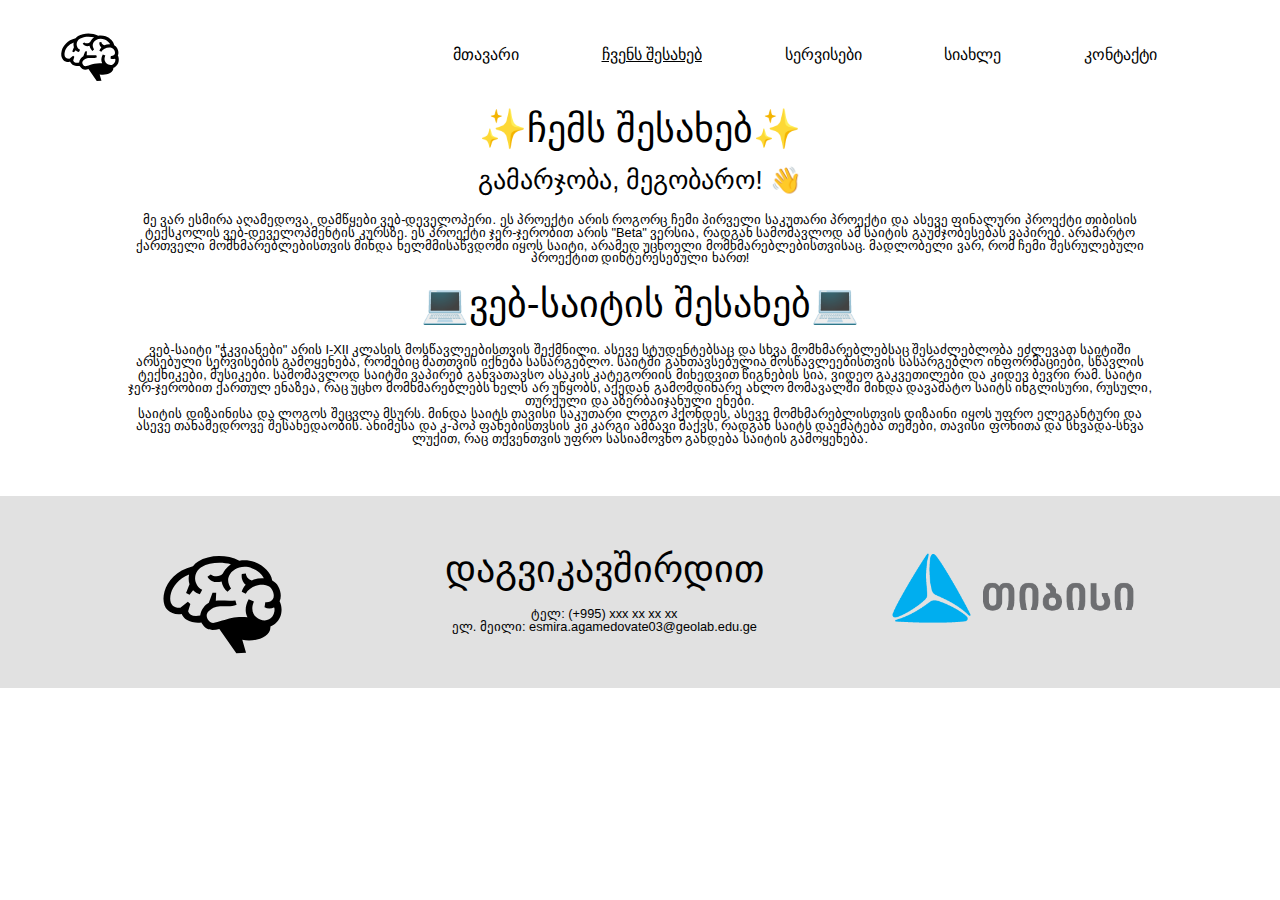
<file: page/aboutus.html>
<!DOCTYPE html>
<html lang="en">
  <head>
    <meta charset="UTF-8" />
    <meta name="viewport" content="width=device-width, initial-scale=1.0" />
    <link
      rel="stylesheet"
      href="https://cdnjs.cloudflare.com/ajax/libs/animate.css/4.1.1/animate.min.css"
    />
    <link rel="stylesheet" href="../css/reset.css" />
    <link rel="stylesheet" href="../css/aboutus.css" />
    <title>✨ჭკვიანები✨</title>
  </head>

  <body>
    <header>
      <!-- <section class="header"> -->
      <a href="../index.html">
        <img class="logo" src="../img/logo/logo1.svg" alt=""
      /></a>
      <nav class="header-text">
        <a href="../index.html">მთავარი</a>
        <a class="contact" href="aboutus.html">ჩვენს შესახებ</a>
        <a href="service.html">სერვისები</a>
        <a href="news.html">სიახლე</a>
        <a href="contact.html">კონტაქტი</a>
      </nav>
      <nav class="header-logo">
        <a href="../index.html"><img src="../img/logo/home.png" alt="" /></a>
        <a href="aboutus.html"
          ><img src="../img/logo/male-user.png" alt=""
        /></a>
        <a href="service.html"><img src="../img/logo/book.png" alt="" /></a>
        <a href="news.html"><img src="../img/logo/megaphone.png" alt="" /></a>
        <a href="contact.html"
          ><img src="../img/logo/contact-mail.png" alt=""
        /></a>
      </nav>

      <img class="burger-icon" src="../img/logo/burger-bar.png" alt="" />
      <!-- </section> -->
    </header>

    <main>
      <h1 class="h1 animate__animated animate__bounce">✨ჩემს შესახებ✨</h1>

      <p class="hello animate__animated animate__backInLeft">
        გამარჯობა, მეგობარო! 👋
      </p>
      <div class="animationp container animate__animated animate__backInLeft">
        <p>
          მე ვარ ესმირა აღამედოვა, დამწყები ვებ-დეველოპერი. ეს პროექტი არის
          როგორც ჩემი პირველი საკუთარი პროექტი და ასევე ფინალური პროექტი თიბისის
          ტექსკოლის ვებ-დეველოპმენტის კურსზე. ეს პროექტი ჯერ-ჯერობით არის "Beta"
          ვერსია, რადგან სამომავლოდ ამ საიტის გაუმჯობესებას ვაპირებ. არამარტო
          ქართველი მომხმარებლებისთვის მინდა ხელმმისაწვდომი იყოს საიტი, არამედ
          უცხოელი მომხმარებლებისთვისაც. მადლობელი ვარ, რომ ჩემი შესრულებული
          პროექტით დინტერესებული ხართ!
        </p>
      </div>

      <h1 class="web-page animate__animated animate__bounce">
        💻ვებ-საიტის შესახებ💻
      </h1>

      <div class="animationp container animate__animated animate__backInRight">
        <p>
          ვებ-საიტი "ჭკვიანები" არის I-XII კლასის მოსწავლეებისთვის შექმნილი.
          ასევე სტუდენტებსაც და სხვა მომხმარებლებსაც შესაძლებლობა ეძლევათ
          საიტიში არსებული სერვისების გამოყენება, რომებიც მათთვის იქნება
          სასარგებლო. საიტში განთავსებულია მოსწავლეებისთვის სასარგებლო
          ინფორმაციები, სწავლის ტექნიკები, მუსიკები. სამომავლოდ საიტში ვაპირებ
          განვათავსო ასაკის კატეგორიის მიხედვით წიგნების სია, ვიდეო გაკვეთილები
          და კიდევ ბევრი რამ. საიტი ჯერ-ჯერობით ქართულ ენაზეა, რაც უცხო
          მომხმარებლებს ხელს არ უწყობს, აქედან გამომდინარე ახლო მომავალში მინდა
          დავამატო საიტს ინგლისური, რუსული, თურქული და აზერბაიჯანული ენები.
        </p>

        <p>
          საიტის დიზაინისა და ლოგოს შეცვლა მსურს. მინდა საიტს თავისი საკუთარი
          ლოგო ჰქონდეს, ასევე მომხმარებლისთვის დიზაინი იყოს უფრო ელეგანტური და
          ასევე თანამედროვე შესახედაობის. ანიმესა და კ-პოპ ფანებისთვსის კი კარგი
          ამბავი მაქვს, რადგან საიტს დაემატება თემები, თავისი ფონითა და
          სხვადა-სხვა ლუქით, რაც თქვენთვის უფრო სასიამოვნო გახდება საიტის
          გამოყენება.
        </p>
      </div>
    </main>

    <footer>
      <img class="logo" src="../img/logo/logo1.svg" alt="" />
      <div id="contact">
        <h1>დაგვიკავშირდით</h1>
        <p>ტელ: &#40;+995&#41; xxx xx xx xx</p>
        <p>ელ. მეილი: esmira.agamedovate03@geolab.edu.ge</p>
      </div>
      <!-- <div class="container"> -->
      <!-- <div class="ras">
                <h2>საიტში რას შეცვლიდი/დაამატებდი?</h2>
                <form action="#" method="post">

                    <div class="form-group">
                        <label for="name">სახელი</label>
                        <input type="text" id="name" name="name" required>
                    </div>
                    <div class="form-group">
                        <label for="email">ელ. მეილი</label>
                        <input type="email" id="email" name="email" required>
                    </div>
            </div>
            <div>
                <div class="form-group">
                    <label for="note"></label>
                    <textarea id="note" name="note" required></textarea>
                </div>
                <input type="submit" value="გამოგვიგზავნე">
                </form>
            </div> -->
      <!-- </div> -->
      <a href="https://www.tbceducation.ge/"
        ><img class="logotbc" src="../img/logo/თიბისი.png" alt=""
      /></a>
    </footer>
  </body>
</html>
</file>
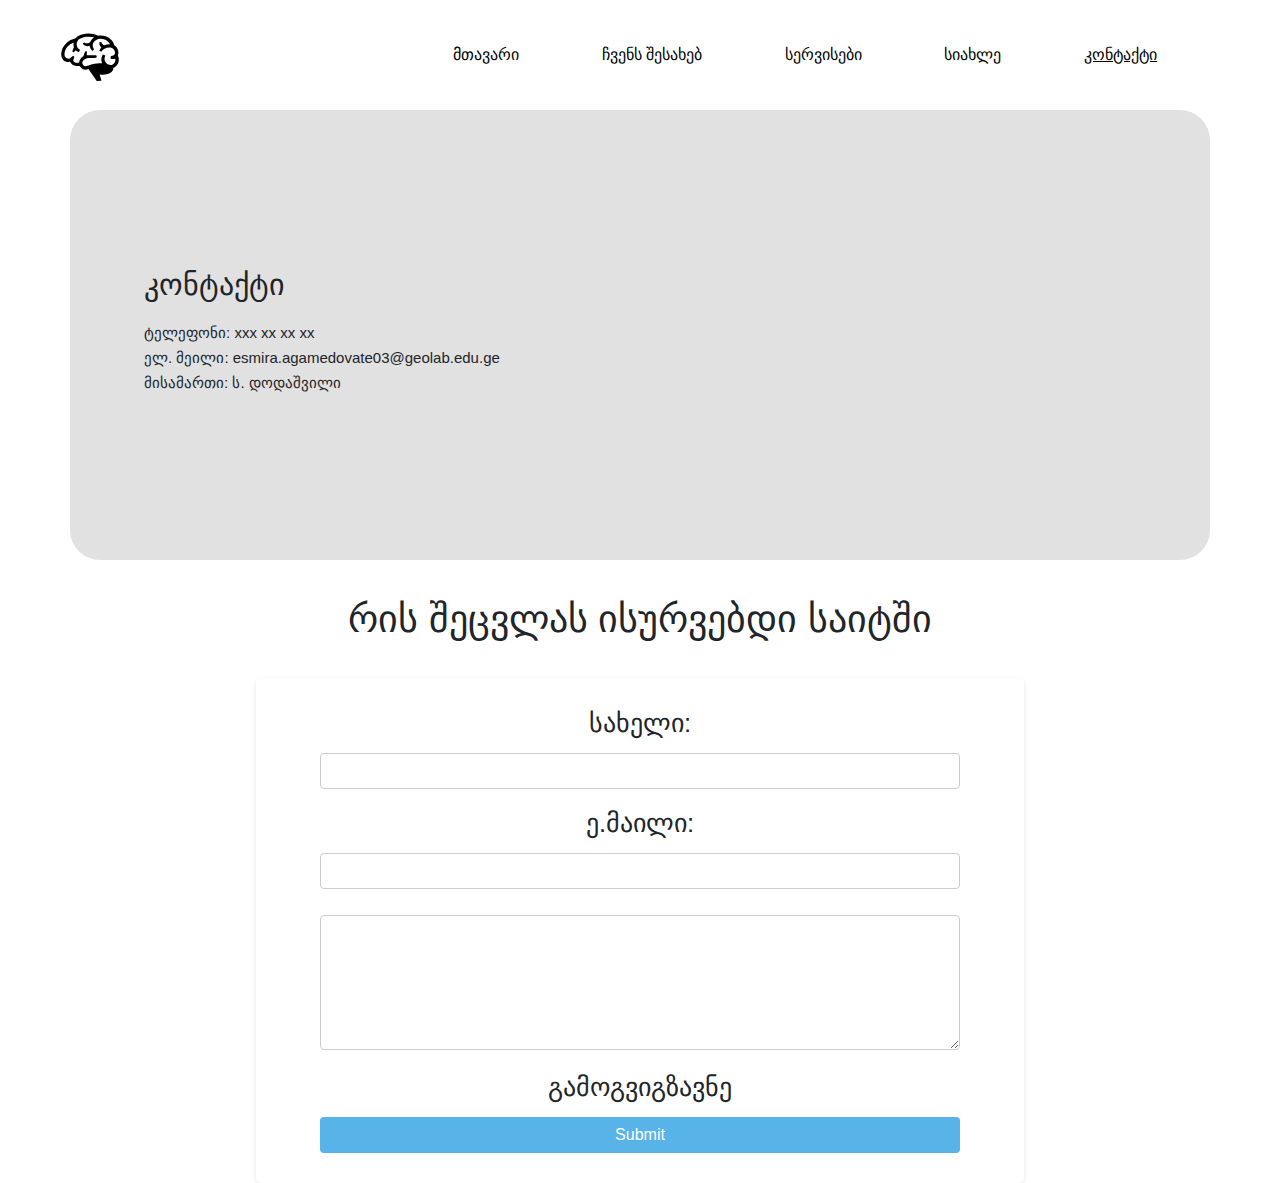
<file: page/contact.html>
<!DOCTYPE html>
<html lang="en">
  <head>
    <meta charset="UTF-8" />
    <meta name="viewport" content="width=device-width, initial-scale=1.0" />
    <link
      href="https://cdn.jsdelivr.net/npm/bootstrap@5.3.3/dist/css/bootstrap.min.css"
      rel="stylesheet"
      integrity="sha384-QWTKZyjpPEjISv5WaRU9OFeRpok6YctnYmDr5pNlyT2bRjXh0JMhjY6hW+ALEwIH"
      crossorigin="anonymous"
    />
    <link rel="stylesheet" href="../css/reset.css" />
    <link rel="stylesheet" href="../css/contact.css" />
    <title>✨ჭკვიანები✨</title>
  </head>

  <body>
    <script
      src="https://cdn.jsdelivr.net/npm/bootstrap@5.3.3/dist/js/bootstrap.bundle.min.js"
      integrity="sha384-YvpcrYf0tY3lHB60NNkmXc5s9fDVZLESaAA55NDzOxhy9GkcIdslK1eN7N6jIeHz"
      crossorigin="anonymous"
    ></script>
    <header>
      <!-- <section class="header"> -->
      <a href="../index.html">
        <img class="logo" src="../img/logo/logo1.svg" alt=""
      /></a>
      <nav class="header-text">
        <a href="../index.html">მთავარი</a>
        <a href="aboutus.html">ჩვენს შესახებ</a>
        <a href="service.html">სერვისები</a>
        <a href="news.html">სიახლე</a>
        <a class="contact" href="contact.html">კონტაქტი</a>
      </nav>
      <nav class="header-logo">
        <a href="../index.html"><img src="../img/logo/home.png" alt="" /></a>
        <a href="aboutus.html"
          ><img src="../img/logo/male-user.png" alt=""
        /></a>
        <a href="service.html"><img src="../img/logo/book.png" alt="" /></a>
        <a href="news.html"><img src="../img/logo/megaphone.png" alt="" /></a>
        <a href="contact.html"
          ><img src="../img/logo/contact-mail.png" alt=""
        /></a>
      </nav>

      <img class="burger-icon" src="../img/logo/burger-bar.png" alt="" />
      <!-- </section> -->
    </header>
    <main>
      <section class="container">
        <div>
          <h1>კონტაქტი</h1>
          <p>ტელეფონი: <span>xxx xx xx xx</span></p>
          <p>ელ. მეილი: <span>esmira.agamedovate03@geolab.edu.ge</span></p>
          <p>მისამართი: <span>ს. დოდაშვილი</span></p>
        </div>
        <div>
          <iframe
            src="https://www.google.com/maps/embed?pb=!1m18!1m12!1m3!1d2687.9504541069173!2d44.842487286116345!3d41.677741726442434!2m3!1f0!2f0!3f0!3m2!1i1024!2i768!4f13.1!3m3!1m2!1s0x40440c36f159ddfb%3A0x41ac4a8cdd553a92!2z4YOh4YOd4YOa4YOd4YOb4YOd4YOcIOGDk-GDneGDk-GDkOGDqOGDleGDmOGDmuGDmOGDoSDhg6Xhg6Phg6nhg5AsIFQnYmlsaXNp!5e0!3m2!1sen!2sge!4v1719318803671!5m2!1sen!2sge"
            width="600"
            height="450"
            style="border: 0"
            allowfullscreen=""
            loading="lazy"
            referrerpolicy="no-referrer-when-downgrade"
          ></iframe>
        </div>
      </section>

      <section class="change">
        <h2>რის შეცვლას ისურვებდი საიტში</h2>

        <form>
          <label for="name">სახელი:</label>
          <input type="text" id="name" name="name" />

          <label for="email">ე.მაილი:</label>
          <input type="email" id="email" name="email" />

          <label for="message"></label>
          <textarea id="message" name="message"></textarea>

          <label for="submit">გამოგვიგზავნე</label>
          <input type="submit" id="submit" value="Submit" />
        </form>
      </section>
    </main>
  </body>
</html>
</file>
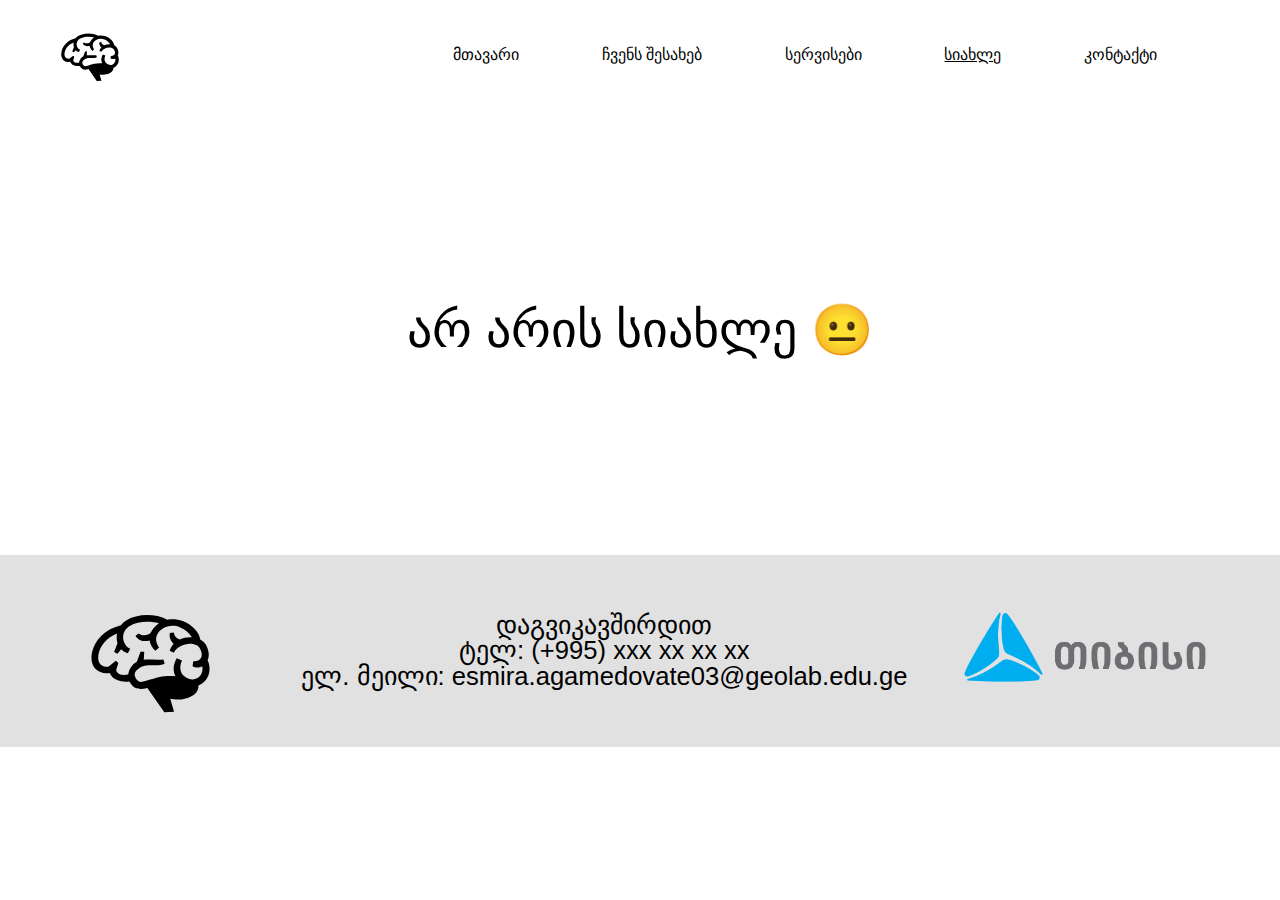
<file: page/news.html>
<!DOCTYPE html>
<html lang="en">
  <head>
    <meta charset="UTF-8" />
    <meta name="viewport" content="width=device-width, initial-scale=1.0" />
    <link
      rel="stylesheet"
      href="https://cdnjs.cloudflare.com/ajax/libs/animate.css/4.1.1/animate.min.css"
    />
    <link rel="stylesheet" href="../css/reset.css" />
    <link rel="stylesheet" href="../css/news.css" />
    <title>✨ჭკვიანები✨</title>
  </head>

  <body>
    <header>
      <!-- <section class="header"> -->
      <a href="../index.html">
        <img class="logo" src="../img/logo/logo1.svg" alt=""
      /></a>
      <nav class="header-text">
        <a href="../index.html">მთავარი</a>
        <a href="aboutus.html">ჩვენს შესახებ</a>
        <a href="service.html">სერვისები</a>
        <a class="contact" href="news.html">სიახლე</a>
        <a href="contact.html">კონტაქტი</a>
      </nav>
      <nav class="header-logo">
        <a href="../index.html"><img src="../img/logo/home.png" alt="" /></a>
        <a href="aboutus.html"
          ><img src="../img/logo/male-user.png" alt=""
        /></a>
        <a href="service.html"><img src="../img/logo/book.png" alt="" /></a>
        <a href="news.html"><img src="../img/logo/megaphone.png" alt="" /></a>
        <a href="contact.html"
          ><img src="../img/logo/contact-mail.png" alt=""
        /></a>
      </nav>

      <img class="burger-icon" src="../img/logo/burger-bar.png" alt="" />
      <!-- </section> -->
    </header>
    <main>
      <h1 class="h1 animate__animated animate__jackInTheBox animate__infinite">
        არ არის სიახლე 😐
      </h1>
    </main>

    <footer>
      <img class="logo" src="../img/logo/logo1.svg" alt="" />
      <div id="contact">
        <h1>დაგვიკავშირდით</h1>
        <p>ტელ: &#40;+995&#41; xxx xx xx xx</p>
        <p>ელ. მეილი: esmira.agamedovate03@geolab.edu.ge</p>
      </div>
      <!-- <div class="container"> -->
      <!-- <div class="ras">
                <h2>საიტში რას შეცვლიდი/დაამატებდი?</h2>
                <form action="#" method="post">

                    <div class="form-group">
                        <label for="name">სახელი</label>
                        <input type="text" id="name" name="name" required>
                    </div>
                    <div class="form-group">
                        <label for="email">ელ. მეილი</label>
                        <input type="email" id="email" name="email" required>
                    </div>
            </div>
            <div>
                <div class="form-group">
                    <label for="note"></label>
                    <textarea id="note" name="note" required></textarea>
                </div>
                <input type="submit" value="გამოგვიგზავნე">
                </form>
            </div> -->
      <!-- </div> -->
      <a href="https://www.tbceducation.ge/"
        ><img class="logotbc" src="../img/logo/თიბისი.png" alt=""
      /></a>
    </footer>
  </body>
</html>
</file>
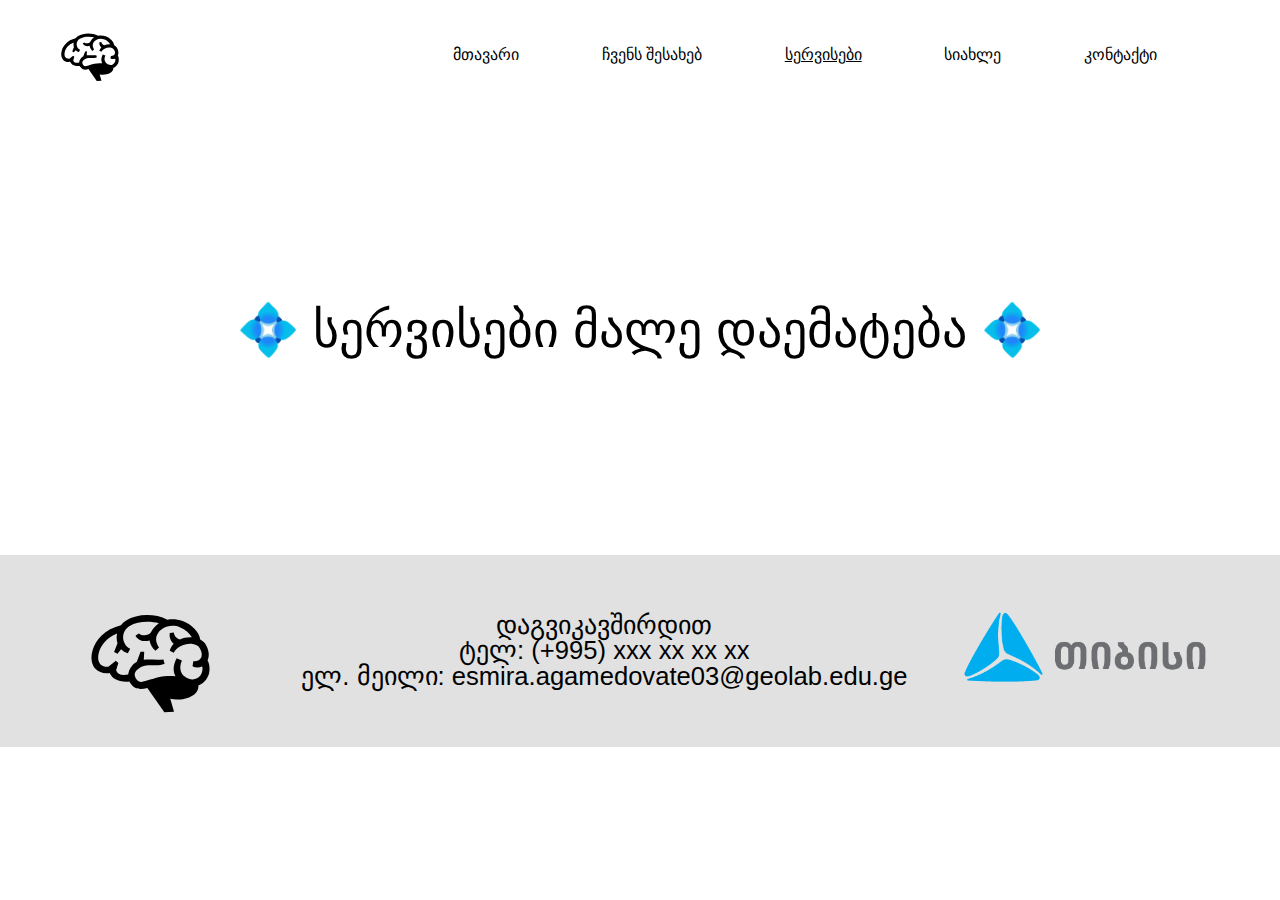
<file: page/service.html>
<!DOCTYPE html>
<html lang="en">
  <head>
    <meta charset="UTF-8" />
    <meta name="viewport" content="width=device-width, initial-scale=1.0" />
    <link
      rel="stylesheet"
      href="https://cdnjs.cloudflare.com/ajax/libs/animate.css/4.1.1/animate.min.css"
    />
    <link rel="stylesheet" href="../css/reset.css" />
    <link rel="stylesheet" href="../css/news.css" />
    <title>✨ჭკვიანები✨</title>
  </head>

  <body>
    <header>
      <!-- <section class="header"> -->
      <a href="../index.html">
        <img class="logo" src="../img/logo/logo1.svg" alt=""
      /></a>
      <nav class="header-text">
        <a href="../index.html">მთავარი</a>
        <a href="aboutus.html">ჩვენს შესახებ</a>
        <a class="contact" href="service.html">სერვისები</a>
        <a href="news.html">სიახლე</a>
        <a href="contact.html">კონტაქტი</a>
      </nav>
      <nav class="header-logo">
        <a href="../index.html"><img src="../img/logo/home.png" alt="" /></a>
        <a href="aboutus.html"
          ><img src="../img/logo/male-user.png" alt=""
        /></a>
        <a href="service.html"><img src="../img/logo/book.png" alt="" /></a>
        <a href="news.html"><img src="../img/logo/megaphone.png" alt="" /></a>
        <a href="contact.html"
          ><img src="../img/logo/contact-mail.png" alt=""
        /></a>
      </nav>

      <img class="burger-icon" src="../img/logo/burger-bar.png" alt="" />
      <!-- </section> -->
    </header>
    <main>
      <h1 class="h1 animate__animated animate__jackInTheBox animate__infinite">
        💠 სერვისები მალე დაემატება 💠
      </h1>
    </main>

    <footer>
      <img class="logo" src="../img/logo/logo1.svg" alt="" />
      <div id="contact">
        <h1>დაგვიკავშირდით</h1>
        <p>ტელ: &#40;+995&#41; xxx xx xx xx</p>
        <p>ელ. მეილი: esmira.agamedovate03@geolab.edu.ge</p>
      </div>
      <!-- <div class="container"> -->
      <!-- <div class="ras">
                <h2>საიტში რას შეცვლიდი/დაამატებდი?</h2>
                <form action="#" method="post">

                    <div class="form-group">
                        <label for="name">სახელი</label>
                        <input type="text" id="name" name="name" required>
                    </div>
                    <div class="form-group">
                        <label for="email">ელ. მეილი</label>
                        <input type="email" id="email" name="email" required>
                    </div>
            </div>
            <div>
                <div class="form-group">
                    <label for="note"></label>
                    <textarea id="note" name="note" required></textarea>
                </div>
                <input type="submit" value="გამოგვიგზავნე">
                </form>
            </div> -->
      <!-- </div> -->
      <a href="https://www.tbceducation.ge/"
        ><img class="logotbc" src="../img/logo/თიბისი.png" alt=""
      /></a>
    </footer>
  </body>
</html>
</file>
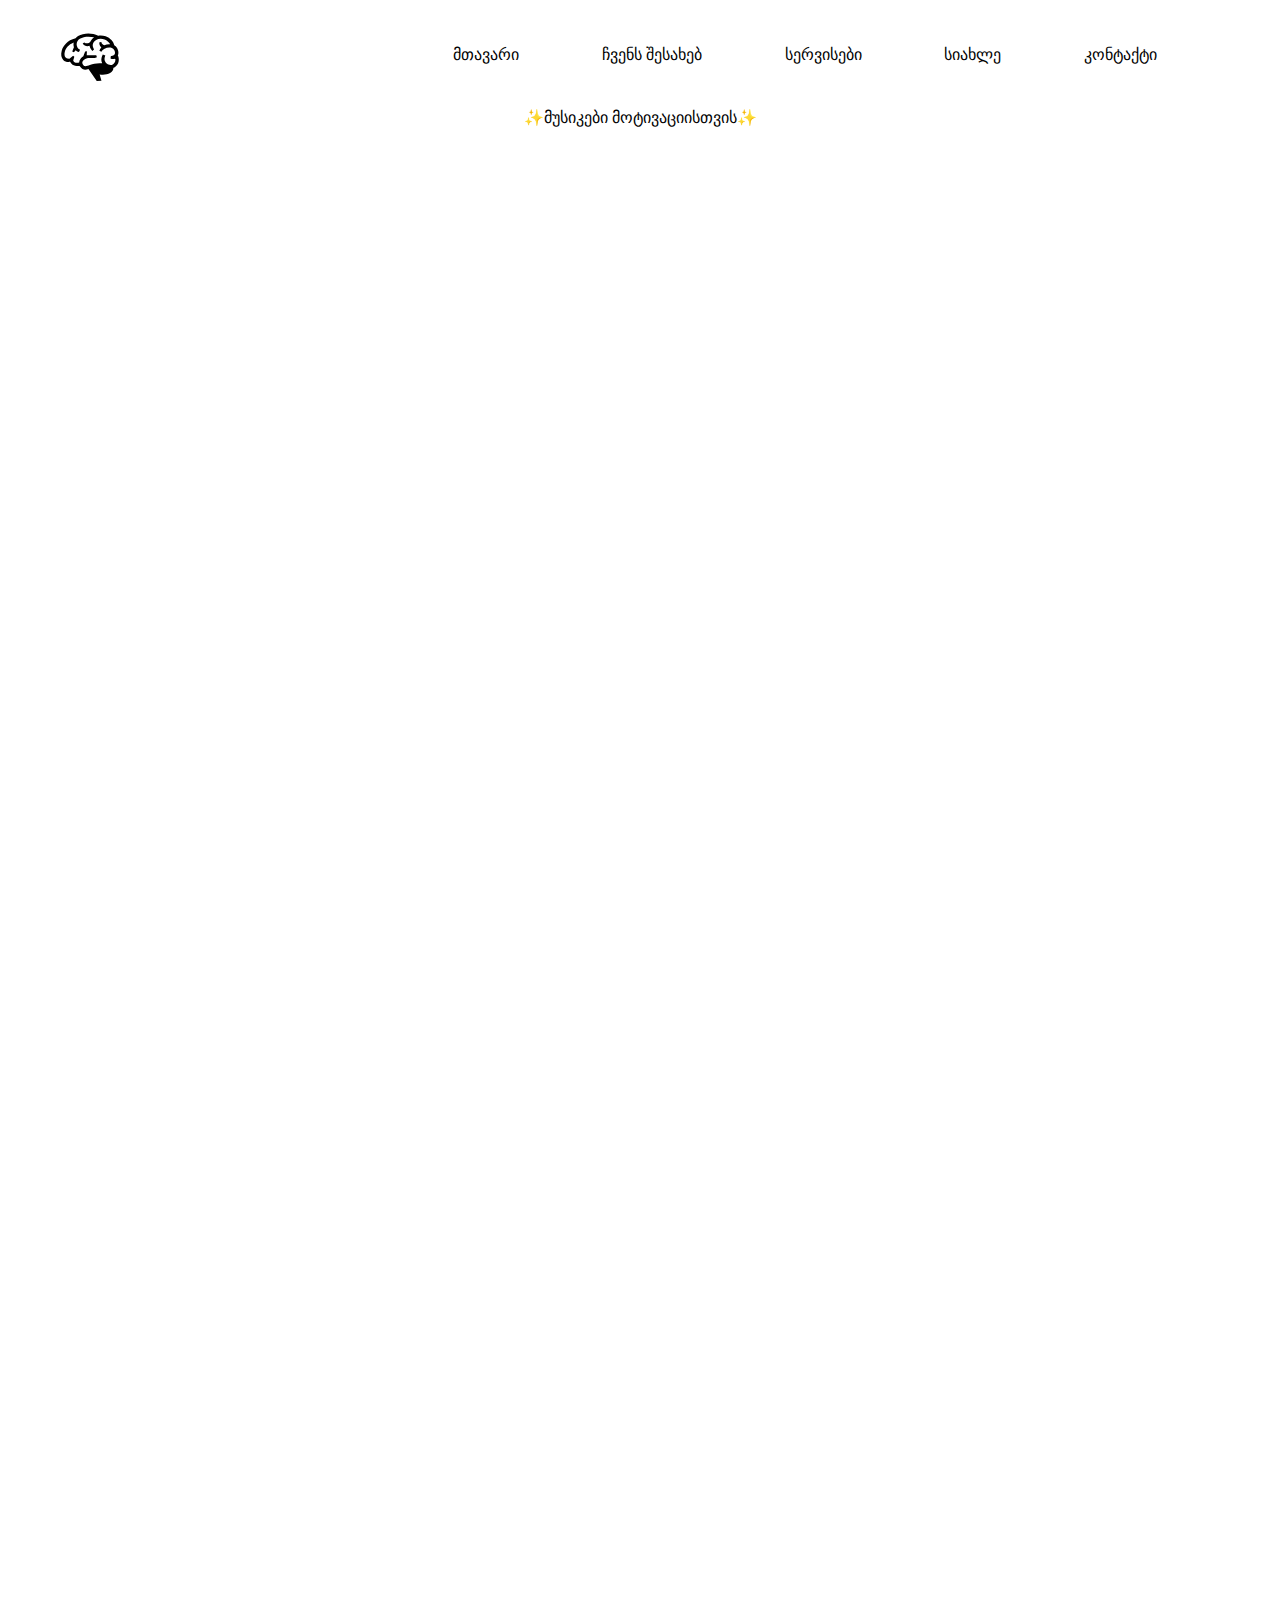
<file: page/more-pages/playlists.html>
<!DOCTYPE html>
<html lang="en">
  <head>
    <meta charset="UTF-8" />
    <meta name="viewport" content="width=device-width, initial-scale=1.0" />
    <link rel="stylesheet" href="../../css/reset.css" />
    <link rel="stylesheet" href="../../css/playlist.css" />
    <title>მუსიკები🎧</title>
  </head>
  <body>
    <header>
      <!-- <section class="header"> -->
      <a href="../../index.html">
        <img class="logo" src="../../img/logo/logo1.svg" alt=""
      /></a>
      <nav class="header-text">
        <a href="../../index.html">მთავარი</a>
        <a href="../aboutus.html">ჩვენს შესახებ</a>
        <a href="../service.html">სერვისები</a>
        <a href="../news.html">სიახლე</a>
        <a href="../contact.html">კონტაქტი</a>
      </nav>
      <nav class="header-logo">
        <a href="../../index.html"
          ><img src="../../img/logo/home.png" alt=""
        /></a>
        <a href="../aboutus.html"
          ><img src="../../img/logo/male-user.png" alt=""
        /></a>
        <a href="../service.html"
          ><img src="../../img/logo/book.png" alt=""
        /></a>
        <a href="../news.html"
          ><img src="../../img/logo/megaphone.png" alt=""
        /></a>
        <a href="../contact.html"
          ><img src="../../img/logo/contact-mail.png" alt=""
        /></a>
      </nav>

      <img class="burger-icon" src="../../img/logo/burger-bar.png" alt="" />
      <!-- </section> -->
    </header>

    <main>
      <h1>✨მუსიკები მოტივაციისთვის✨</h1>

      <div class="playlist">
        <iframe
          style="border-radius: 12px"
          src="https://open.spotify.com/embed/playlist/37i9dQZF1DX3SiCzCxMDOH?utm_source=generator"
          width="100%"
          height="300px"
          frameborder="0"
          allowfullscreen=""
          allow="autoplay; clipboard-write; encrypted-media; fullscreen; picture-in-picture"
          loading="lazy"
        ></iframe>
        <iframe
          style="border-radius: 12px"
          src="https://open.spotify.com/embed/playlist/37i9dQZF1EIgbdI1vFruyg?utm_source=generator"
          width="100%"
          height="300px"
          frameborder="0"
          allowfullscreen=""
          allow="autoplay; clipboard-write; encrypted-media; fullscreen; picture-in-picture"
          loading="lazy"
        ></iframe>
        <iframe
          style="border-radius: 12px"
          src="https://open.spotify.com/embed/playlist/1sJpG21DWugztR91E9fZgY?utm_source=generator"
          width="100%"
          height="300px"
          frameborder="0"
          allowfullscreen=""
          allow="autoplay; clipboard-write; encrypted-media; fullscreen; picture-in-picture"
          loading="lazy"
        ></iframe>
        <iframe
          style="border-radius: 12px"
          src="https://open.spotify.com/embed/playlist/1BFJg9NPEGJ35KhcnC7NUJ?utm_source=generator"
          width="100%"
          height="300px"
          frameborder="0"
          allowfullscreen=""
          allow="autoplay; clipboard-write; encrypted-media; fullscreen; picture-in-picture"
          loading="lazy"
        ></iframe>
        <iframe
          style="border-radius: 12px"
          src="https://open.spotify.com/embed/playlist/37i9dQZF1EIgGx3dEfq83p?utm_source=generator"
          width="100%"
          height="300px"
          frameborder="0"
          allowfullscreen=""
          allow="autoplay; clipboard-write; encrypted-media; fullscreen; picture-in-picture"
          loading="lazy"
        ></iframe>
      </div>
    </main>
  </body>
</html>
</file>
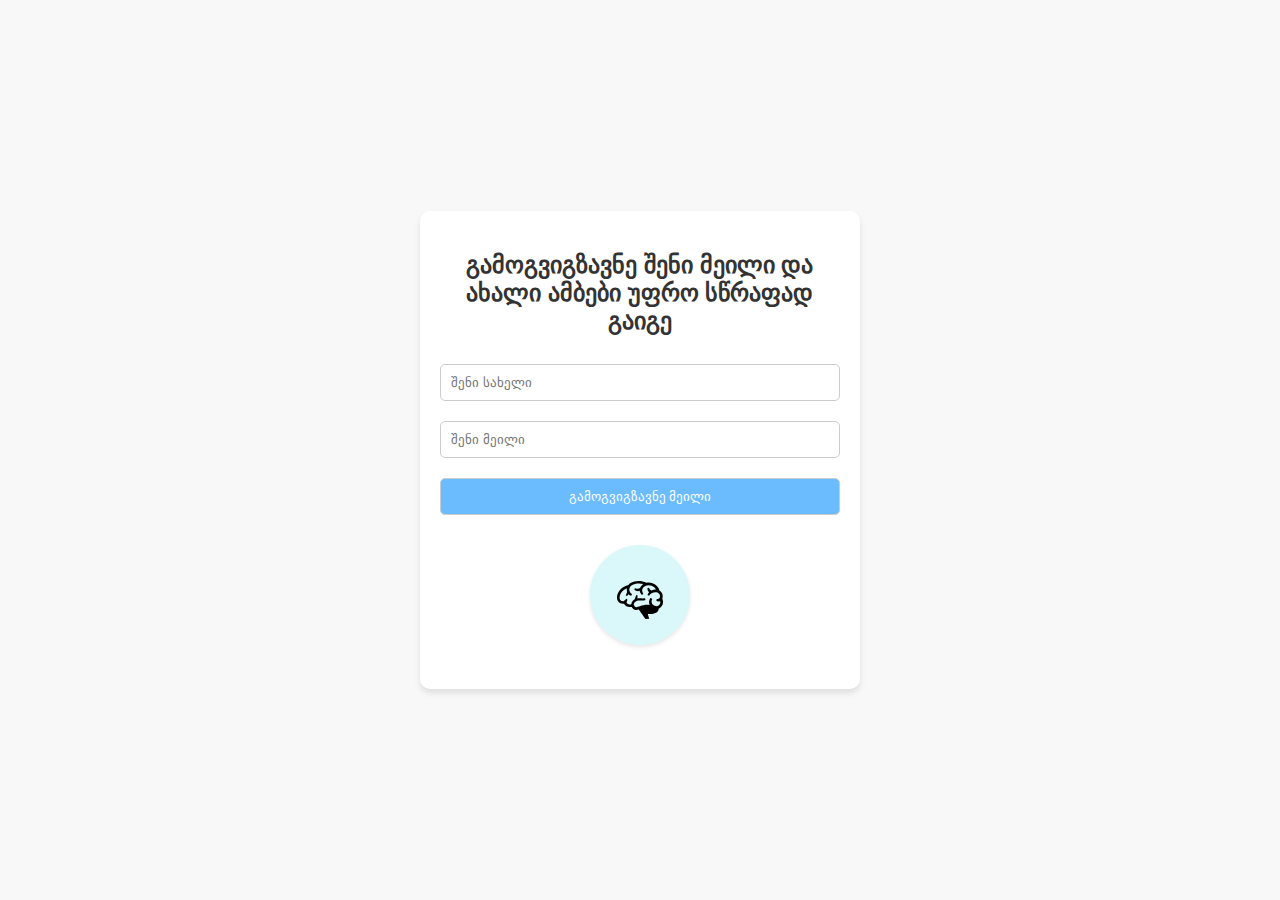
<file: page/more-pages/submit.html>
<!DOCTYPE html>
<html lang="en">
  <head>
    <meta charset="UTF-8" />
    <meta name="viewport" content="width=device-width, initial-scale=1.0" />
    <title>✨გაიგე მეტი✨</title>
    <style>
      body {
        font-family: "Nunito", sans-serif;
        background-color: #f8f8f8;
        margin: 0;
        padding: 0;
        display: flex;
        justify-content: center;
        align-items: center;
        height: 100vh;
      }

      .form-container {
        background-color: #fff;
        padding: 20px;
        border-radius: 10px;
        box-shadow: 0 4px 6px rgba(0, 0, 0, 0.1);
        max-width: 400px;
        width: 100%;
        margin: 10px;
      }

      h2 {
        text-align: center;
        color: #333;
      }

      input[type="text"],
      input[type="email"],
      input[type="submit"] {
        width: 100%;
        padding: 10px;
        margin: 10px 0;
        box-sizing: border-box;
        border: 1px solid #ccc;
        border-radius: 5px;
      }

      input[type="submit"] {
        background-color: #6bbcff;
        color: white;
        cursor: pointer;
        transition: background-color 0.3s;
      }

      input[type="submit"]:hover {
        background-color: #57b3e8;
      }

      .decoration {
        text-align: center;
        margin: 20px 0;
      }

      .decoration img {
        width: 80px;
        height: 80px;
        border-radius: 50%;
        background-color: #daf8f9;
        padding: 10px;
        box-shadow: 0 2px 4px rgba(0, 0, 0, 0.1);
      }
    </style>
  </head>

  <body>
    <div class="form-container">
      <h2>გამოგვიგზავნე შენი მეილი და ახალი ამბები უფრო სწრაფად გაიგე</h2>
      <form action="../../index.html">
        <input
          type="text"
          name="name"
          placeholder="შენი სახელი"
          required
        /><br />
        <input
          type="email"
          name="email"
          placeholder="შენი მეილი"
          required
        /><br />
        <input type="submit" value="გამოგვიგზავნე მეილი" />
      </form>
      <div class="decoration">
        <img src="../../img/logo/logo1.svg" alt="Cute Decoration" />
      </div>
    </div>
  </body>
</html>
</file>
<file: css/aboutus.css>
/*
* Prefixed by https://autoprefixer.github.io
* PostCSS: v8.4.14,
* Autoprefixer: v10.4.7
* Browsers: last 4 version
*/

@import url("//cdn.web-fonts.ge/fonts/bpg-banner/css/bpg-banner.min.css");
@import url("//cdn.web-fonts.ge/fonts/bpg-nino-elite-exp-caps/css/bpg-nino-elite-exp-caps.min.css");
@import url("//cdn.web-fonts.ge/fonts/bpg-mikheil-stefane/css/bpg-mikheil-stefane.min.css");
@import url("//cdn.web-fonts.ge/fonts/alk-rounded-mtav-med/css/alk-rounded-mtav-med.min.css");
@import url("//cdn.web-fonts.ge/fonts/alk-life/css/alk-life.min.css");


* {
    margin: 0;
    padding: 0;
    font-family: 'Poppins', sans-serif;
    -webkit-box-sizing: border-box;
    box-sizing: border-box;
}

/* HEADER */

header {

    height: 100px;
    display: -webkit-box;
    display: -ms-flexbox;
    display: flex;
    -webkit-box-align: center;
    -ms-flex-align: center;
    align-items: center;
    margin: 5px 40px;
}

header nav {
    display: -webkit-box;
    display: -ms-flexbox;
    display: flex;
    font-family: "BPG Banner", sans-serif;
    -webkit-box-flex: 5;
    -ms-flex: 5;
    flex: 5;
    -webkit-box-pack: space-evenly;
    -ms-flex-pack: space-evenly;
    justify-content: space-evenly;
}

.contact {
    text-decoration: underline;
}

.header-text a:hover {
    text-shadow: 0px 0px 21px rgba(66, 68, 90, 1);
    text-decoration: none;
}

.logo {
    /* height: 100px; */
    width: 100px;
    margin-bottom: 5px;
    margin-right: 230px;
    -webkit-box-flex: 1;
    -ms-flex: 1;
    flex: 1;
}

@media (min-width: 920px) {
    .header-logo {
        display: none;
    }
}

@media (max-width: 920px) {
    .header-text {
        display: none;
    }
}

@media (min-width: 660px) {
    .burger-icon {
        display: none;
    }


}

.burger-icon {
    width: 40px;
}


@media (max-width: 660px) {
    .header-logo {
        display: none;
    }

    header {
        -webkit-box-pack: justify;
        -ms-flex-pack: justify;
        justify-content: space-between;
    }

    .logo {
        margin-right: 1px;
    }
}

.header-logo img {
    width: 30px;

}

/* main */

main {
    display: -webkit-box;
    display: -ms-flexbox;
    display: flex;
    -webkit-box-orient: vertical;
    -webkit-box-direction: normal;
    -ms-flex-direction: column;
    flex-direction: column;
    -webkit-box-align: center;
    -ms-flex-align: center;
    align-items: center;
}

.container {
    width: 80%;
}

h1 {
    font-family: "BPG Banner", sans-serif;
    font-size: 3vw;
    margin-bottom: 20px;
    text-align: center;
}

.hello {
    font-family: "BPG Banner", sans-serif;
    font-size: 2vw;
    margin-bottom: 20px;
}

.web-page {
    margin-top: 20px;
}

p {
    font-family: "BPG Banner", sans-serif;
    font-size: 1vw;
    text-align: center;
}


/* footer */

footer {
    /* width: 100%; */
    height: 15vw;
    background-color: rgba(0, 0, 0, 0.116);
    margin-top: 50px;
    /* border-radius: 40px 40px 0px 0px; */
    display: -webkit-box;
    display: -ms-flexbox;
    display: flex;
    -webkit-box-align: center;
    -ms-flex-align: center;
    align-items: center;
    -webkit-box-pack: space-evenly;
    -ms-flex-pack: space-evenly;
    justify-content: space-evenly;
}

#logo {
    display: -webkit-box;
    display: -ms-flexbox;
    display: flex;
    -webkit-box-orient: vertical;
    -webkit-box-direction: normal;
    -ms-flex-direction: column;
    flex-direction: column;
    -webkit-box-align: center;
    -ms-flex-align: center;
    align-items: center;
}

footer .logo {
    /* height: 30vh; */
    width: 16vw;
    margin: 0px;
    -webkit-box-flex: 0;
    -ms-flex: 0;
    flex: 0;

}

footer .logotbc {
    /* height: 100px; */
    width: 20vw;
    /* margin-left: 40px; */
    margin-right: 20px;
}

#contact {
    font-size: 2vw;
    font-weight: 400;
    font-family: "BPG Banner", sans-serif;
}



/* animation */
.h1 {
    -webkit-animation: bounce 2s;
    animation: bounce 2s;

}

.hello {
    -webkit-animation: backInRight 2s;
    animation: backInRight 2s;
}

.web-page {
    -webkit-animation: bounce 2s;
    animation: bounce 2s;

}

.animationp {

    -webkit-animation-duration: 5s;

    animation-duration: 5s;
}
</file>
<file: css/contact.css>
/*
* Prefixed by https://autoprefixer.github.io
* PostCSS: v8.4.14,
* Autoprefixer: v10.4.7
* Browsers: last 4 version
*/

@import url("//cdn.web-fonts.ge/fonts/bpg-banner/css/bpg-banner.min.css");
@import url("//cdn.web-fonts.ge/fonts/bpg-nino-elite-exp-caps/css/bpg-nino-elite-exp-caps.min.css");
@import url("//cdn.web-fonts.ge/fonts/bpg-mikheil-stefane/css/bpg-mikheil-stefane.min.css");
@import url("//cdn.web-fonts.ge/fonts/alk-rounded-mtav-med/css/alk-rounded-mtav-med.min.css");
@import url("//cdn.web-fonts.ge/fonts/alk-life/css/alk-life.min.css");


* {
    margin: 0;
    padding: 0;
    font-family: 'Poppins', sans-serif;
    -webkit-box-sizing: border-box;
    box-sizing: border-box;
}

/* HEADER */

header {

    height: 100px;
    display: -webkit-box;
    display: -ms-flexbox;
    display: flex;
    -webkit-box-align: center;
    -ms-flex-align: center;
    align-items: center;
    margin: 5px 40px;
}

header nav {
    display: -webkit-box;
    display: -ms-flexbox;
    display: flex;
    font-family: "BPG Banner", sans-serif;
    -webkit-box-flex: 5;
    -ms-flex: 5;
    flex: 5;
    -webkit-box-pack: space-evenly;
    -ms-flex-pack: space-evenly;
    justify-content: space-evenly;
}

.contact {
    text-decoration: underline;
}

.header-text a:hover {
    text-shadow: 0px 0px 21px rgba(66, 68, 90, 1);
    text-decoration: none;
}

.logo {
    height: 100px;
    width: 100px;
    margin-bottom: 5px;
    margin-right: 230px;
    -webkit-box-flex: 1;
    -ms-flex: 1;
    flex: 1;
}

@media (min-width: 920px) {
    .header-logo {
        display: none;
    }
}

@media (max-width: 920px) {
    .header-text {
        display: none;
    }
}

@media (min-width: 660px) {
    .burger-icon {
        display: none;
    }


}

.burger-icon {
    width: 40px;
}


@media (max-width: 660px) {
    .header-logo {
        display: none;
    }

    header {
        -webkit-box-pack: justify;
        -ms-flex-pack: justify;
        justify-content: space-between;
    }
}

.header-logo img {
    width: 30px;

}



/* main */

main {
    display: -webkit-box;
    display: -ms-flexbox;
    display: flex;
    -webkit-box-align: center;
    -ms-flex-align: center;
    align-items: center;
    -webkit-box-orient: vertical;
    -webkit-box-direction: normal;
    -ms-flex-direction: column;
    flex-direction: column;
}

.container {
    display: -webkit-box;
    display: -ms-flexbox;
    display: flex;
    -webkit-box-align: center;
    -ms-flex-align: center;
    align-items: center;
    -ms-flex-pack: distribute;
    justify-content: space-around;
    background-color: rgba(0, 0, 0, 0.116);
    border-radius: 30px;
    height: 50vh;
}

.container h1 {
    margin-bottom: 25px;
    font-family: "BPG Banner", sans-serif;
    font-size: 30px;
    font-weight: 500;
}

.container p {
    margin-bottom: 10px;
    font-family: "BPG Banner", sans-serif;
    font-size: 15px;
    font-weight: 300;
}



@media (max-width: 576px) {

    .container,
    .container-sm {
        max-width: 600px;
    }
}

@media (max-width: 768px) {
    .container {
        max-width: -webkit-max-content;
        max-width: -moz-max-content;
        max-width: max-content;
    }
}



@media (max-width: 650px) {
    .container h1 {
        font-size: 4vw;
    }

    .container p {
        font-size: 2vw;
    }

    .container div {
        display: -webkit-box;
        display: -ms-flexbox;
        display: flex;
        -webkit-box-align: center;
        -ms-flex-align: center;
        align-items: center;
        -webkit-box-orient: vertical;
        -webkit-box-direction: normal;
        -ms-flex-direction: column;
        flex-direction: column;
    }

}

@media (max-width: 650px) {
    .container {
        -webkit-box-orient: vertical;
        -webkit-box-direction: normal;
        -ms-flex-direction: column;
        flex-direction: column;
        height: 55vh;
    }

    iframe {
        width: 80vw !important;
        height: 30vh !important;
    }


}


@media (max-width: 420px) {
    .logo {
        margin-right: 30vw;
    }
}





iframe {
    border-radius: 50px;
    height: 45vh;
    width: 40vw;
}

.change {
    width: 90vw;
    -webkit-box-align: baseline;
    -ms-flex-align: baseline;
    align-items: baseline;
    text-align: center;
    display: -webkit-box;
    display: -ms-flexbox;
    display: flex;
    -webkit-box-orient: vertical;
    -webkit-box-direction: normal;
    -ms-flex-direction: column;
    flex-direction: column;
    -webkit-box-align: center;
    -ms-flex-align: center;
    align-items: center;

}

.change h2 {
    margin: 40px 0px;
    font-size: 3vw;
    font-family: "BPG Banner", sans-serif;
}



form {
    width: 60vw;
    background-color: #fff;
    padding: 20px;
    border-radius: 5px;
    -webkit-box-shadow: 0 2px 5px rgba(0, 0, 0, 0.1);
    box-shadow: 0 2px 5px rgba(0, 0, 0, 0.1);
}

label {
    margin: 1vw 0px;
    display: block;
    font-size: 2vw;
    font-family: "BPG Banner", sans-serif;
}

input,
textarea {
    width: 50vw;
    padding: 8px;
    margin-top: 3px;
    margin-bottom: 10px;
    border: 1px solid #ccc;
    border-radius: 4px;
}

#message {
    height: 15vh;
}

input[type="submit"] {
    background-color: #57b3e8;
    color: white;
    padding: 10px 15px;
    border: none;
    border-radius: 4px;
    cursor: pointer;
}

input[type="submit"]:hover {
    background-color: #4d9fce;
}
</file>
<file: css/news.css>
/*
* Prefixed by https://autoprefixer.github.io
* PostCSS: v8.4.14,
* Autoprefixer: v10.4.7
* Browsers: last 4 version
*/

@import url("//cdn.web-fonts.ge/fonts/bpg-banner/css/bpg-banner.min.css");
@import url("//cdn.web-fonts.ge/fonts/bpg-nino-elite-exp-caps/css/bpg-nino-elite-exp-caps.min.css");
@import url("//cdn.web-fonts.ge/fonts/bpg-mikheil-stefane/css/bpg-mikheil-stefane.min.css");
@import url("//cdn.web-fonts.ge/fonts/alk-rounded-mtav-med/css/alk-rounded-mtav-med.min.css");
@import url("//cdn.web-fonts.ge/fonts/alk-life/css/alk-life.min.css");


* {
    text-align: center;
    margin: 0;
    padding: 0;
    font-family: 'Poppins', sans-serif;
    -webkit-box-sizing: border-box;
    box-sizing: border-box;
}

/* HEADER */

header {

    height: 100px;
    display: -webkit-box;
    display: -ms-flexbox;
    display: flex;
    -webkit-box-align: center;
    -ms-flex-align: center;
    align-items: center;
    margin: 5px 40px;
}

header nav {
    display: -webkit-box;
    display: -ms-flexbox;
    display: flex;
    font-family: "BPG Banner", sans-serif;
    -webkit-box-flex: 5;
    -ms-flex: 5;
    flex: 5;
    -webkit-box-pack: space-evenly;
    -ms-flex-pack: space-evenly;
    justify-content: space-evenly;
}

.contact {
    text-decoration: underline;
}

.header-text a:hover {
    text-shadow: 0px 0px 21px rgba(66, 68, 90, 1);
    text-decoration: none;
}

.logo {
    /* height: 100px; */
    width: 100px;
    margin-bottom: 5px;
    margin-right: 230px;
    -webkit-box-flex: 1;
    -ms-flex: 1;
    flex: 1;
}

@media (min-width: 920px) {
    .header-logo {
        display: none;
    }
}

@media (max-width: 920px) {
    .header-text {
        display: none;
    }
}

@media (min-width: 660px) {
    .burger-icon {
        display: none;
    }


}

.burger-icon {
    width: 40px;
}


@media (max-width: 660px) {
    .header-logo {
        display: none;
    }

    header {
        -webkit-box-pack: justify;
        -ms-flex-pack: justify;
        justify-content: space-between;
    }

    .logo {
        margin-right: 1px;
    }
}

.header-logo img {
    width: 30px;

}


/* main */

.h1 {
    font-size: 50px;
    margin-top: 200px;
    font-family: "BPG Banner", sans-serif;
    -webkit-animation-duration: 2s;
    animation-duration: 2s;
}





/* footer */

footer {
    /* width: 100%; */
    height: 15vw;
    background-color: rgba(0, 0, 0, 0.116);
    margin-top: 200px;
    /* border-radius: 40px 40px 0px 0px; */
    display: -webkit-box;
    display: -ms-flexbox;
    display: flex;
    -webkit-box-align: center;
    -ms-flex-align: center;
    align-items: center;
    -webkit-box-pack: space-evenly;
    -ms-flex-pack: space-evenly;
    justify-content: space-evenly;
}

#logo {
    display: -webkit-box;
    display: -ms-flexbox;
    display: flex;
    -webkit-box-orient: vertical;
    -webkit-box-direction: normal;
    -ms-flex-direction: column;
    flex-direction: column;
    -webkit-box-align: center;
    -ms-flex-align: center;
    align-items: center;
}

footer .logo {
    /* height: 30vh; */
    width: 16vw;
    margin: 0px;
    -webkit-box-flex: 0;
    -ms-flex: 0;
    flex: 0;

}

footer .logotbc {
    /* height: 100px; */
    width: 20vw;
    /* margin-left: 40px; */
    margin-right: 20px;
}

#contact {
    font-size: 2vw;
    font-weight: 400;
    font-family: "BPG Banner", sans-serif;
}
</file>
<file: css/playlist.css>
@import url("//cdn.web-fonts.ge/fonts/bpg-banner/css/bpg-banner.min.css");

/* HEADER */

header {

    height: 100px;
    display: flex;
    align-items: center;
    margin: 5px 40px;
}

header nav {
    display: flex;
    font-family: "BPG Banner", sans-serif;
    flex: 5;
    justify-content: space-evenly;
}

.header-text a:hover {
    text-shadow: 0px 0px 21px rgba(66, 68, 90, 1);
    text-decoration: none;
}

.logo {
    /* height: 100px; */
    width: 100px;
    margin-bottom: 5px;
    margin-right: 230px;
    flex: 1;
}

@media (min-width: 920px) {
    .header-logo {
        display: none;
    }
}

@media (max-width: 920px) {
    .header-text {
        display: none;
    }
}

@media (min-width: 660px) {
    .burger-icon {
        display: none;
    }


}

.burger-icon {
    width: 40px;
}


@media (max-width: 660px) {
    .header-logo {
        display: none;
    }

    header {
        justify-content: space-between;
    }

    .logo {
        margin-right: 1px;
    }
}

.header-logo img {
    width: 30px;

}


/* main */

main {
    display: flex;
    flex-direction: column;
    align-items: center;
}

.playlist {
    width: 90%;
    display: flex;
    flex-wrap: wrap;

}
</file>
